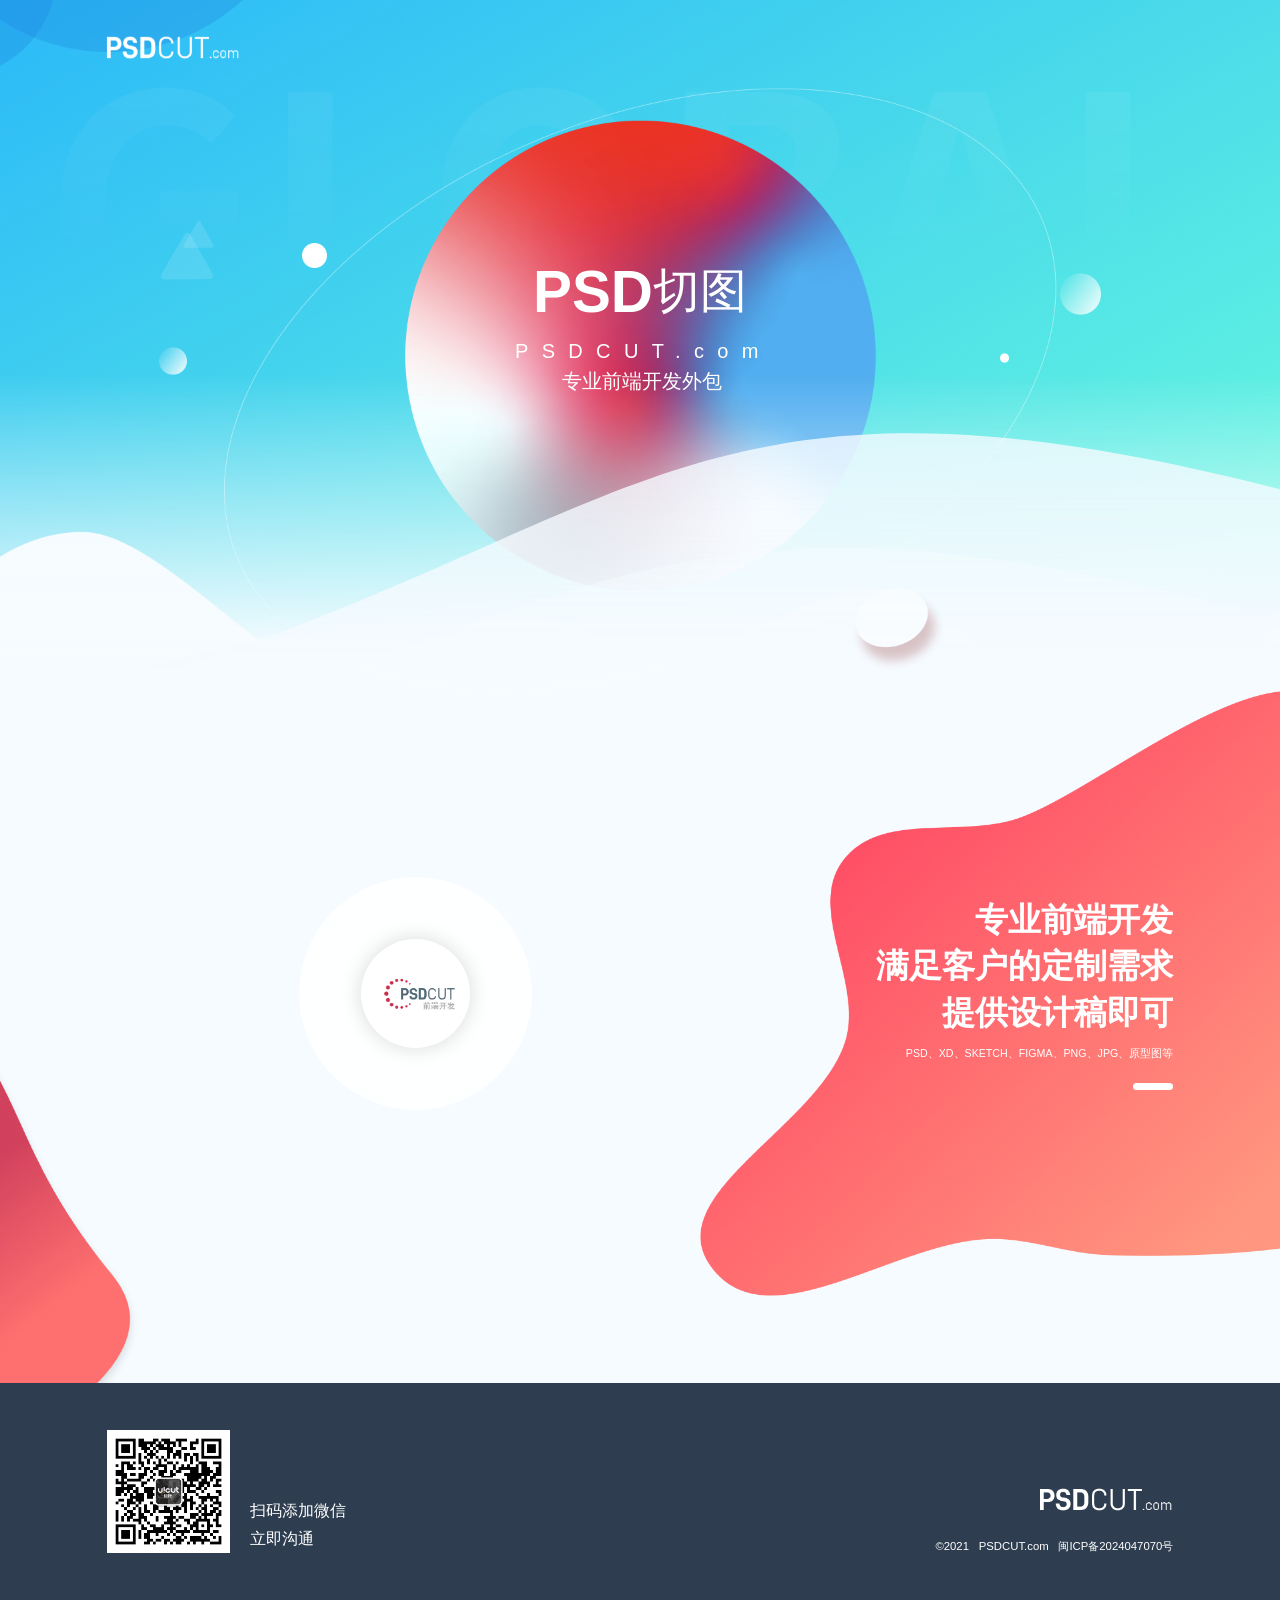
<file: index.html>
<!DOCTYPE html><html><head>
	<meta name="google-adsense-account" content="ca-pub-4845495122111479">
	<!-- GitHub Pages 版本标识 - 2026-05-11 --><meta http-equiv="X-UA-Compatible" content="IE=edge"><meta charset="utf-8"><title>PSDCUT.com - PS切图|PSD切图|前端开发|web前端开发外包</title><meta name="keywords" content="PS切图,PSD切图,切图"><meta name="description" content="承接:PS切图,PSD切图,PC切图,手机网页切图,响应式切图,Bootstrap切图,网页开发,PSD转HTML5,微信小程序前端开发,uniapp前端开发,vue前端开发..."><link rel="stylesheet" href="styles/animate.min.css"><link rel="stylesheet" href="styles/main.css"><meta name="viewport" content="width=device-width,initial-scale=1,minimum-scale=1,maximum-scale=1,user-scalable=no,viewport-fit=cover"><meta name="imagemode" content="force"><meta name="apple-mobile-web-app-capable" content="yes"><meta name="apple-mobile-web-app-status-bar-style" content="black"><meta name="format-detection" content="telephone=no"><meta name="author" content="www.PSDCUT.com"><link rel="shortcut icon" href="favicon.ico"><link rel="apple-touch-icon-precomposed" href=""><meta http-equiv="Pragma" content="no-cache"><meta http-equiv="Expires" content="-1"><script src="js/jquery.min.js"></script></head><body><script>var html=document.querySelector("html");html.style.fontSize=html.offsetWidth/19.2+"px"</script><header><div class="uc-content"><a href="//www.psdcut.com/" alt="PS切图" title="PS切图"><img src="images/logo.png" class="logo" alt=""></a></div></header><div class="uc-section1"><img src="images/bg-side-1.png" alt="" class="bg-side b1"><section class="uc-section1-1"><span class="bg b1"></span> <span class="bg b2"></span> <span class="bg b3"></span> <span class="bg b4"></span> <span class="bg b5"></span> <span class="bg b6"></span> <span class="bg b7"></span> <span class="bg b9"></span><div class="center"><div class="center-bg"></div><div class="center-bg2"></div><div class="con"><h2 class="wow bounceInUp" data-wow-delay="0.5s"><a href="//www.psdcut.com/" alt="PS切图" title="PS切图"><b>PSD</b>切图</a></h2><p class="txt1 wow bounceInUp" data-wow-delay="0.8s">PSDCUT.com</p><p class="txt2 wow bounceInUp" data-wow-delay="1.1s">专业前端开发外包</p></div></div><div class="wave-box"><canvas id="canvas"></canvas></div></section><section class="uc-section1-2"><div class="uc-content"><div class="box"><div class="c1 animate"><img src="images/img1-2-1.png" alt=""></div><div class="c2 animate"></div><div class="c3 animate"></div><div class="c4 animate"></div><div class="radar-box animate"><img src="images/radar.png" class="radar" alt=""></div><div class="t t1 animate"><div class="dot"></div></div><div class="t t2 animate"><div class="dot"></div></div><div class="t t3 animate"><div class="dot"></div></div><div class="t t4 animate"><div class="name">响应式<br><small>bootstrap</small></div><div class="txt">手机、PC一套代码<br>维护方便</div></div><div class="t t5 animate"><div class="dot"></div></div><div class="t t6 animate"><div class="name">微信<br>小程序</div><div class="txt">原生小程序<br>前端开发</div></div><div class="t t7 animate"><div class="dot"></div></div><div class="t t8 animate"><div class="name">uniapp</div><div class="txt">一套代码，多端适用<br>IOS、安卓、手机网页、微信小程序</div></div><div class="t t9 animate"><div class="name">大屏<br>监控</div><div class="txt">数据、图表，PC一屏兼容</div></div><div class="t t10 animate"><div class="dot"></div></div><div class="t t11 animate"><div class="dot"></div></div><div class="t t12 animate"><div class="name">VUE</div><div class="txt">vueCli前端开发</div></div><div class="t t13 animate"><div class="dot"></div></div><div class="t t14 animate"><div class="dot"></div></div><div class="t t15 animate"><div class="name">网页<br>开发</div><div class="txt">PC网页、手机网页</div></div><div class="t t16 animate"></div></div><div class="title wow bounceInRight" data-wow-delay="0.5s">专业前端开发<br>满足客户的定制需求<br>提供设计稿即可<br><small>PSD、XD、SKETCH、FIGMA、PNG、JPG、原型图等</small><div class="line"></div></div></div></section></div><footer><div class="uc-content"><div class="code-box"><img src="images/sjz083.jpg" class="code" alt=""><div class="con"><h4>扫码添加微信<br>立即沟通</h4></div></div><div class="right"><a href="//www.psdcut.com/" alt="PS切图" title="PS切图"><img src="images/logo.png" class="logo" alt=""></a><div class="cpt">&copy;2021 <a href="//www.psdcut.com/" alt="PS切图" title="PS切图">PSDCUT.com</a> <a target="_blank" href="https://beian.miit.gov.cn/" rel="nofollow">闽ICP备2024047070号</a></div></div></div></footer><script src="js/wow.min.js"></script><script src="js/velocity1.5.0.min.js"></script><script src="js/velocity.ui.min.js"></script><script>/msie [6|7|8|9]/i.test(navigator.userAgent)||(new WOW).init();var oldW=$(window).width();function radar(){$(".uc-section1-2 .box").fadeOut(300,function(){$(".uc-section1-2 .box .animate").removeAttr("style"),$(".uc-section1-2 .box").fadeIn(300,function(){var t=200;$(".uc-section1-2 .box .animate:first").velocity("transition.expandIn",500,function(){$(this).next().velocity("transition.expandIn",500,function(){$(this).next().velocity("transition.expandIn",500,function(){$(this).next().velocity("transition.expandIn",500,function(){$(this).next().velocity("transition.fadeIn",800,function(){$(".uc-section1-2 .box .t").eq(0).delay(0).velocity("transition.fadeIn",900),$(".uc-section1-2 .box .t").eq(1).delay(200).velocity("transition.fadeIn",900),$(".uc-section1-2 .box .t").eq(2).delay(400).velocity("transition.fadeIn",900),$(".uc-section1-2 .box .t").eq(3).delay(600).velocity("transition.fadeIn",900),$(".uc-section1-2 .box .t").eq(4).delay(800).velocity("transition.fadeIn",900),$(".uc-section1-2 .box .t").eq(5).delay(1e3).velocity("transition.fadeIn",900),$(".uc-section1-2 .box .t").eq(6).delay(6*t).velocity("transition.fadeIn",900),$(".uc-section1-2 .box .t").eq(7).delay(7*t).velocity("transition.fadeIn",900),$(".uc-section1-2 .box .t").eq(8).delay(8*t).velocity("transition.fadeIn",900),$(".uc-section1-2 .box .t").eq(9).delay(9*t).velocity("transition.fadeIn",900),$(".uc-section1-2 .box .t").eq(10).delay(2e3).velocity("transition.fadeIn",900),$(".uc-section1-2 .box .t").eq(11).delay(2200).velocity("transition.fadeIn",900),$(".uc-section1-2 .box .t").eq(12).delay(2400).velocity("transition.fadeIn",900),$(".uc-section1-2 .box .t").eq(13).delay(2600).velocity("transition.fadeIn",900),$(".uc-section1-2 .box .t").eq(14).delay(2800).velocity("transition.fadeIn",900),$(".uc-section1-2 .box .t").eq(15).delay(3e3).velocity("transition.fadeIn",900,function(){setTimeout(function(){radar()},1e4)})})})})})})})})}$(window).resize(function(){setTimeout(function(){var t=$(window).width();oldW!=t&&location.reload()},30)}),$(window).scroll(function(t){$(document).scrollTop()>$("header").height()?$("header").addClass("fixed"):$("header").removeClass("fixed")}),$("body").on("click",".js_goTop",function(t){t.preventDefault(),$("html,body").animate({scrollTop:0},1e3)}),$(function(){var a=document.getElementById("canvas"),c=a.getContext("2d");a.width=$(window).width(),a.height=.4*$(window).height(),window.requestAnimFrame=window.requestAnimationFrame||window.webkitRequestAnimationFrame||window.mozRequestAnimationFrame||function(t){window.setTimeout(t,1e3/60)};var d=a.height/2.2,s=a.height/1.2,l=0,r=["rgba(246,251,255, 0.2)","rgba(246,251,255, 0.5)","rgba(246,251,255, 0.8)"];!function t(){c.clearRect(0,0,a.width,a.height),l++;for(var e=r.length-1;0<=e;e--){c.fillStyle=r[e];var i=(l+50*e)*Math.PI/180,n=Math.sin(i)*d,o=Math.cos(i)*d;c.beginPath(),c.moveTo(0,s+n),c.bezierCurveTo(a.width/2,s+n-d,a.width/2,s+o-d,a.width,s+o),c.lineTo(a.width,a.height),c.lineTo(0,a.height),c.lineTo(0,s+n),c.closePath(),c.fill()}requestAnimFrame(t)}()}),radar()</script><div style="display:none"><script>var _hmt=_hmt||[];!function(){var e=document.createElement("script");e.src="https://hm.baidu.com/hm.js?3ebc5797ef0c00aa63bc8f8cc1e9fdaf";var t=document.getElementsByTagName("script")[0];t.parentNode.insertBefore(e,t)}()</script></div><script src="//contact.uicut.com/js/uicutContact.js"></script></body></html>
</file>
<file: styles/main.css>
/*!
 * Created by UICUT.com on 2021/01/01.
 * Contact QQ: 215611388
 */@-webkit-keyframes rotate{0%{-webkit-transform:rotate(0);transform:rotate(0)}100%{-webkit-transform:rotate(360deg);transform:rotate(360deg)}}@keyframes rotate{0%{-webkit-transform:rotate(0);transform:rotate(0)}100%{-webkit-transform:rotate(360deg);transform:rotate(360deg)}}@-webkit-keyframes rotate2{0%{-webkit-transform:rotate(0);transform:rotate(0)}100%{-webkit-transform:rotate(-360deg);transform:rotate(-360deg)}}@keyframes rotate2{0%{-webkit-transform:rotate(0);transform:rotate(0)}100%{-webkit-transform:rotate(-360deg);transform:rotate(-360deg)}}@-webkit-keyframes arrowAnimate{from{-webkit-transform:translateY(0px);transform:translateY(0px);opacity:0}to{-webkit-transform:translateY(-15px);transform:translateY(-15px);opacity:1}}@keyframes arrowAnimate{from{-webkit-transform:translateY(0px);transform:translateY(0px);opacity:0}to{-webkit-transform:translateY(-15px);transform:translateY(-15px);opacity:1}}@-webkit-keyframes bounce{0%,20%,53%,80%,100%{-webkit-transition-timing-function:cubic-bezier(0.215, 0.61, 0.355, 1);transition-timing-function:cubic-bezier(0.215, 0.61, 0.355, 1);-webkit-transform:translate3d(0, 0, 0);transform:translate3d(0, 0, 0)}40%,43%{-webkit-transition-timing-function:cubic-bezier(0.755, 0.05, 0.855, 0.06);transition-timing-function:cubic-bezier(0.755, 0.05, 0.855, 0.06);-webkit-transform:translate3d(0, -30px, 0);transform:translate3d(0, -30px, 0)}70%{-webkit-transition-timing-function:cubic-bezier(0.755, 0.05, 0.855, 0.06);transition-timing-function:cubic-bezier(0.755, 0.05, 0.855, 0.06);-webkit-transform:translate3d(0, -15px, 0);transform:translate3d(0, -15px, 0)}90%{-webkit-transform:translate3d(0, -4px, 0);transform:translate3d(0, -4px, 0)}}@keyframes bounce{0%,20%,53%,80%,100%{-webkit-transition-timing-function:cubic-bezier(0.215, 0.61, 0.355, 1);-o-transition-timing-function:cubic-bezier(0.215, 0.61, 0.355, 1);transition-timing-function:cubic-bezier(0.215, 0.61, 0.355, 1);-webkit-transform:translate3d(0, 0, 0);transform:translate3d(0, 0, 0)}40%,43%{-webkit-transition-timing-function:cubic-bezier(0.755, 0.05, 0.855, 0.06);-o-transition-timing-function:cubic-bezier(0.755, 0.05, 0.855, 0.06);transition-timing-function:cubic-bezier(0.755, 0.05, 0.855, 0.06);-webkit-transform:translate3d(0, -30px, 0);transform:translate3d(0, -30px, 0)}70%{-webkit-transition-timing-function:cubic-bezier(0.755, 0.05, 0.855, 0.06);-o-transition-timing-function:cubic-bezier(0.755, 0.05, 0.855, 0.06);transition-timing-function:cubic-bezier(0.755, 0.05, 0.855, 0.06);-webkit-transform:translate3d(0, -15px, 0);transform:translate3d(0, -15px, 0)}90%{-webkit-transform:translate3d(0, -4px, 0);transform:translate3d(0, -4px, 0)}}.uc-bounce{-webkit-animation:bounce 1.2s linear infinite;animation:bounce 1.2s linear infinite}@-webkit-keyframes flash{0%,50%,100%{opacity:1}25%,75%{opacity:0}}@keyframes flash{0%,50%,100%{opacity:1}25%,75%{opacity:0}}.uc-flash{-webkit-animation:flash 1.5s linear infinite;animation:flash 1.5s linear infinite}.uc-upDown{-webkit-animation:upDown 2s linear infinite;animation:upDown 2s linear infinite}@-webkit-keyframes upDown{from{-webkit-transform:translateY(0px);transform:translateY(0px)}50%{-webkit-transform:translateY(-10px);transform:translateY(-10px)}to{-webkit-transform:translateY(0px);transform:translateY(0px)}}@keyframes upDown{from{-webkit-transform:translateY(0px);transform:translateY(0px)}50%{-webkit-transform:translateY(-10px);transform:translateY(-10px)}to{-webkit-transform:translateY(0px);transform:translateY(0px)}}.uc-LR{-webkit-animation:LR 2s linear infinite;animation:LR 2s linear infinite}@-webkit-keyframes LR{from{-webkit-transform:translateX(0px);transform:translateX(0px)}to{-webkit-transform:translateX(400px);transform:translateX(400px)}}@keyframes LR{from{-webkit-transform:translateX(0px);transform:translateX(0px)}to{-webkit-transform:translateX(400px);transform:translateX(400px)}}.uc-breath{-webkit-animation:breath 2s linear infinite;animation:breath 2s linear infinite}@-webkit-keyframes breath{from{opacity:1}50%{opacity:.11}to{opacity:1}}@keyframes breath{from{opacity:1}50%{opacity:.11}to{opacity:1}}html{line-height:1.15;-webkit-text-size-adjust:100%}body{margin:0}main{display:block}h1{font-size:2em;margin:0.67em 0}hr{-webkit-box-sizing:content-box;box-sizing:content-box;height:0;overflow:visible}pre{font-family:monospace,monospace;font-size:1em}a{background-color:transparent}abbr[title]{border-bottom:none;text-decoration:underline;-webkit-text-decoration:underline dotted;text-decoration:underline dotted}b,strong{font-weight:bolder}code,kbd,samp{font-family:monospace,monospace;font-size:1em}small{font-size:80%}sub,sup{font-size:75%;line-height:0;position:relative;vertical-align:baseline}sub{bottom:-0.25em}sup{top:-0.5em}img{border-style:none}button,input,optgroup,select,textarea{font-family:inherit;font-size:100%;line-height:1.15;margin:0}button,input{overflow:visible}button,select{text-transform:none}button,[type="button"],[type="reset"],[type="submit"]{-webkit-appearance:button}button::-moz-focus-inner,[type="button"]::-moz-focus-inner,[type="reset"]::-moz-focus-inner,[type="submit"]::-moz-focus-inner{border-style:none;padding:0}button:-moz-focusring,[type="button"]:-moz-focusring,[type="reset"]:-moz-focusring,[type="submit"]:-moz-focusring{outline:1px dotted ButtonText}fieldset{padding:0.35em 0.75em 0.625em}legend{-webkit-box-sizing:border-box;box-sizing:border-box;color:inherit;display:table;max-width:100%;padding:0;white-space:normal}progress{vertical-align:baseline}textarea{overflow:auto}[type="checkbox"],[type="radio"]{-webkit-box-sizing:border-box;box-sizing:border-box;padding:0}[type="number"]::-webkit-inner-spin-button,[type="number"]::-webkit-outer-spin-button{height:auto}[type="search"]{-webkit-appearance:textfield;outline-offset:-2px}[type="search"]::-webkit-search-decoration{-webkit-appearance:none}::-webkit-file-upload-button{-webkit-appearance:button;font:inherit}details{display:block}summary{display:list-item}template{display:none}[hidden]{display:none}html{-webkit-box-sizing:border-box;box-sizing:border-box;font-family:Helvetica,Verdana,"微软雅黑","Hiragino Sans GB","Hiragino Sans GB W3","宋体",Arial,sans-serif;-webkit-text-size-adjust:none}*,*::before,*::after{-webkit-box-sizing:inherit;box-sizing:inherit}body{font-size:.14rem;color:#414141;background:#ebf7ff;min-width:16rem;min-height:100vh}body::-webkit-scrollbar{width:.1rem;height:.1rem;background-color:#ddd;border-radius:.1rem}body::-webkit-scrollbar-track{border-radius:.05rem;background-color:#ddd}body::-webkit-scrollbar-thumb{border-radius:.05rem;background-color:rgba(206,44,75,0.6)}body::-webkit-scrollbar-thumb:hover{background:rgba(206,44,75,0.6);-webkit-transition:0.3s ease-in-out;transition:0.3s ease-in-out}table{border-collapse:collapse;border-spacing:0;empty-cells:show;font-size:inherit}article,aside,details,figcaption,figure,footer,header,hgroup,main,nav,section,summary,audio,canvas,progress,video,body,div,address,blockquote,iframe,ul,ol,dl,dt,dd,li,dl,h1,h2,h3,h4,h5,h6,p,a,pre,table,caption,th,td,form,legend,fieldset,input,button,select,textarea{margin:0;padding:0;font-weight:normal;font-style:normal;font-family:inherit;-webkit-box-sizing:border-box;box-sizing:border-box}ul,li,ol{list-style:none;line-height:normal}i,address,cite,dfn,em,var{font-style:normal}input[type=date]{outline:none;border:none}a{text-decoration:none;color:#414141;background-color:transparent;-webkit-text-decoration-skip:objects;-webkit-tap-highlight-color:rgba(0,0,0,0)}a:active,a:hover,a:focus{color:#CE2C4B;outline-width:0}video{border:none;outline:none;display:block;width:100%}img,input[type=text],input[type=submit],input[type=password],textarea,select,button,footer,header{-webkit-transition:all 0.3s linear;-o-transition:all 0.3s linear;transition:all 0.3s linear}input[type=file]{cursor:pointer}::-moz-selection{background:#CE2C4B;color:#fff}::selection{background:#CE2C4B;color:#fff}::-moz-selection{background:#CE2C4B;color:#fff}img{width:auto;max-width:100%;-ms-interpolation-mode:bicubic}.uc-content{width:16rem;margin-left:auto;margin-right:auto}.uc-show{display:block !important}.uc-hide{display:none !important}.uc-h98{width:100%;height:.98rem}.uc-bg{background-color:#f6f6f6}.uc-b{font-weight:bold}.uc-small{font-size:.875em}.uc-big{font-size:1.25em}.uc-ma{margin-left:auto;margin-right:auto}.uc-lineCenter{text-decoration:line-through}.uc-del{text-decoration:line-through;color:#8F97B4;margin-left:.2rem}.uc-del:first-child{margin-left:0}.animate,.uc-animate,.uc-revealOnScroll{opacity:0}.uc-left{float:left}.uc-right{float:right}.uc-underline{text-decoration:underline !important}.uc-tLeft{text-align:left !important}.uc-tCenter{text-align:center !important}.uc-tRight{text-align:right !important}.uc-icon16{width:.16rem;height:.16rem}.uc-icon20{width:.2rem;height:.2rem}.uc-icon24{width:.24rem;height:.24rem}.uc-icon28{width:.28rem;height:.28rem}.uc-icon32{width:.32rem;height:.32rem}.uc-icon36{width:.36rem;height:.36rem}.uc-icon40{width:.4rem;height:.4rem}.uc-icon44{width:.44rem;height:.44rem}.uc-icon48{width:.48rem;height:.48rem}.uc-icon50{width:.5rem;height:.5rem}.uc-icon64{width:.64rem;height:.64rem}.uc-icon70{width:.7rem;height:.7rem}.uc-icon80{width:.8rem;height:.8rem}.uc-icon90{width:.9rem;height:.9rem}.uc-icon100{width:1rem;height:1rem}.uc-icon120{width:1.2rem;height:1.2rem}.uc-icon150{width:1.5rem;height:1.5rem}.uc-icon200{width:2rem;height:2rem}@font-face{font-family:"uc-font";src:url("../fonts/iconfont.eot?t=1584354732377");src:url("../fonts/iconfont.eot?t=1584354732377#iefix") format("embedded-opentype"),url("[data-uri]") format("woff2"),url("../fonts/iconfont.woff?t=1584354732377") format("woff"),url("../fonts/iconfont.ttf?t=1584354732377") format("truetype"),url("../fonts/iconfont.svg?t=1584354732377#uc-font") format("svg")}.uc-font{font-family:"uc-font" !important;line-height:inherit;font-size:inherit;font-weight:inherit;font-style:inherit;-webkit-font-smoothing:antialiased;-moz-osx-font-smoothing:grayscale}.uc-checkbox-circle:before{content:"\e624"}.uc-checkbox-circle-on:before{content:"\e64f"}.uc-checkbox:before{content:"\e684"}.uc-checkbox-on:before{content:"\e67d"}.uc-checkbox-on-plain:before{content:"\e683"}.uc-radio-on:before{content:"\e7b3"}.uc-radio:before{content:"\e7b5"}.uc-arrow-left:before{content:"\e75b"}.uc-arrow-right:before{content:"\e75c"}.uc-arrow-right2:before{content:"\e6ae"}.uc-arrow-left2:before{content:"\e6d6"}.uc-arrow-down:before{content:"\e615"}.uc-arrow-top:before{content:"\e75d"}.uc-arrow-down2:before{content:"\e6a4"}.uc-arrow-top2:before{content:"\e6b2"}.uc-menu:before{content:"\e6a9"}.uc-close:before{content:"\e67f"}.uc-search:before{content:"\e66f"}.uc-add:before{content:"\e672"}.uc-reduce:before{content:"\e614"}.uc-next:before{content:"\e60c"}.uc-prev:before{content:"\e605"}.uc-arrow{position:relative;padding-right:.3rem}.uc-arrow:after{content:'\e75c';font-family:'uc-font';font-size:1.4em;right:-.1rem;position:absolute;top:50%;-webkit-transform:translateY(-50%);-ms-transform:translateY(-50%);transform:translateY(-50%)}.uc-arrow.arrow-gray:after{color:#8F97B4}.uc-flex{display:-webkit-box;display:-ms-flexbox;display:flex;-webkit-box-align:center;-ms-flex-align:center;align-items:center;-webkit-box-pack:justify;-ms-flex-pack:justify;justify-content:space-between;-ms-flex-wrap:wrap;flex-wrap:wrap}.uc-flex.start{-webkit-box-pack:start;-ms-flex-pack:start;justify-content:flex-start}.uc-flex.end{-webkit-box-pack:end;-ms-flex-pack:end;justify-content:flex-end}.uc-flex.center{-webkit-box-pack:center;-ms-flex-pack:center;justify-content:center}.uc-flex-col{display:-webkit-box;display:-ms-flexbox;display:flex;-ms-flex-line-pack:center;align-content:center;-webkit-box-pack:justify;-ms-flex-pack:justify;justify-content:space-between;-webkit-box-orient:vertical;-webkit-box-direction:normal;-ms-flex-direction:column;flex-direction:column}.uc-flex-col.start{-ms-flex-line-pack:start;align-content:start;-webkit-box-pack:start;-ms-flex-pack:start;justify-content:flex-start}.uc-flex-col.end{-ms-flex-line-pack:end;align-content:end;-webkit-box-pack:end;-ms-flex-pack:end;justify-content:flex-end}.uc-flex-col.center{-ms-flex-line-pack:center;align-content:center;-webkit-box-pack:center;-ms-flex-pack:center;justify-content:center}textarea{min-height:1.2rem;height:auto;-webkit-box-sizing:border-box !important;box-sizing:border-box !important;width:100%}input:-moz-placeholder{color:#ddd}::-webkit-input-placeholder{color:#ddd}input[type=text],input[type=password]{-webkit-appearance:none}[type=submit]{outline:none}[type=submit]:hover{opacity:.8}button{margin:0;padding:0;background:none;line-height:inherit;font-size:inherit;border:none;color:inherit;appearance:none;-webkit-appearance:none;-moz-appearance:none;-ms-appearance:none;-o-appearance:none}button:after{display:none}.uc-input,.uc-select,.uc-button,.uc-textarea{width:100%;border:#eee 1px solid;outline:none;height:.8rem;line-height:.78rem;border-radius:.1rem;padding:0 .1rem}.uc-input:hover,.uc-input:focus,.uc-select:hover,.uc-select:focus,.uc-button:hover,.uc-button:focus,.uc-textarea:hover,.uc-textarea:focus{border-color:#CE2C4B}.uc-btn{cursor:pointer;outline:none;-webkit-transition:all .3s linear;-o-transition:all .3s linear;transition:all .3s linear;display:-webkit-box;display:-ms-flexbox;display:flex;-ms-flex-wrap:wrap;flex-wrap:wrap;-webkit-box-pack:center;-ms-flex-pack:center;justify-content:center;-webkit-box-align:center;-ms-flex-align:center;align-items:center;height:.8rem;border-radius:.1rem;padding:0 .1rem}.uc-btn img{margin-right:.1rem}.uc-btn:hover{opacity:.8;color:#fff}.uc-btn.red{background-color:#CE2C4B;border:#CE2C4B 1px solid;color:#fff}.uc-btn.red-linear{background:-webkit-gradient(linear, left top, right top, from(rgba(206,44,75,0.7)), to(#CE2C4B));background:-webkit-linear-gradient(left, rgba(206,44,75,0.7) 0%, #CE2C4B 100%);background:-o-linear-gradient(left, rgba(206,44,75,0.7) 0%, #CE2C4B 100%);background:linear-gradient(to right, rgba(206,44,75,0.7) 0%, #CE2C4B 100%);color:#fff}.uc-btn.red-plain{color:#CE2C4B;border:#CE2C4B 1px solid}.uc-btn.red-plain:hover{opacity:1;background-color:#CE2C4B;color:#fff}.uc-btn.white{background-color:#fff;border:#fff 1px solid;color:#CE2C4B}.uc-btn.white-linear{background:-webkit-gradient(linear, left top, right top, from(rgba(255,255,255,0.7)), to(#fff));background:-webkit-linear-gradient(left, rgba(255,255,255,0.7) 0%, #fff 100%);background:-o-linear-gradient(left, rgba(255,255,255,0.7) 0%, #fff 100%);background:linear-gradient(to right, rgba(255,255,255,0.7) 0%, #fff 100%);color:#414141}.uc-btn.white-plain{color:#fff;border:#fff 1px solid}.uc-btn.white-plain:hover{opacity:1;background-color:#fff;color:#414141}.uc-btn.gray{background-color:#8F97B4;border:#8F97B4 1px solid;color:#fff}.uc-btn.gray-linear{background:-webkit-gradient(linear, left top, right top, from(rgba(143,151,180,0.7)), to(#8F97B4));background:-webkit-linear-gradient(left, rgba(143,151,180,0.7) 0%, #8F97B4 100%);background:-o-linear-gradient(left, rgba(143,151,180,0.7) 0%, #8F97B4 100%);background:linear-gradient(to right, rgba(143,151,180,0.7) 0%, #8F97B4 100%);color:#fff}.uc-btn.gray-plain{color:#8F97B4;border:#8F97B4 1px solid}.uc-btn.gray-plain:hover{opacity:1;background-color:#8F97B4;color:#fff}.uc-btn img{margin-right:.1rem}.uc-phColor{color:#ddd}.uc-red{color:#CE2C4B !important}.uc-white{color:#fff !important}.uc-gray{color:#8F97B4 !important}.uc-tag{display:inline-block;border-radius:.03rem;padding:0 .05rem}.uc-tag:empty{display:none}.uc-tag.red{background-color:#CE2C4B;color:#fff}.uc-tag.white{background-color:#fff;color:#414141}.uc-tag.gray{background-color:rgba(143,151,180,0.4);color:#fff}.g-filter{display:-webkit-box;display:-ms-flexbox;display:flex;-ms-flex-wrap:wrap;flex-wrap:wrap;-webkit-box-pack:start;-ms-flex-pack:start;justify-content:flex-start;-webkit-box-align:center;-ms-flex-align:center;align-items:center}.g-filter .item{line-height:1.4rem;font-size:.4rem;height:1.4rem;color:#506976;font-weight:bold;-webkit-box-sizing:border-box;box-sizing:border-box;margin-left:1rem}.g-filter .item:first-child{margin-left:0}.g-filter .item.on{color:#CE2C4B;position:relative;font-size:.6rem}.g-filter .item.on:after{content:'';width:1rem;border-radius:.1rem;height:.1rem;background-color:#CE2C4B;position:absolute;left:0;bottom:0}.g-filterBD .tab-con{display:none}.g-filterBD .tab-con:first-child{display:block}@media screen and (max-height: 700px){.g-filter .item{line-height:1rem;font-size:.3rem;height:1rem}.g-filter .item.on{font-size:.4rem}}footer{background-color:#2E3E50;color:#fff;padding:.7rem 0}footer .uc-content{display:-webkit-box;display:-ms-flexbox;display:flex;-ms-flex-wrap:wrap;flex-wrap:wrap;-webkit-box-pack:justify;-ms-flex-pack:justify;justify-content:space-between;-webkit-box-align:end;-ms-flex-align:end;align-items:flex-end}footer .code-box{display:-webkit-box;display:-ms-flexbox;display:flex;-ms-flex-wrap:wrap;flex-wrap:wrap;-webkit-box-pack:justify;-ms-flex-pack:justify;justify-content:space-between;-webkit-box-align:end;-ms-flex-align:end;align-items:flex-end}footer .code-box p{font-size:.24rem;color:#C7C7C7}footer .code-box h4{font-size:.24rem;line-height:.42rem}footer .code-box .uc-btn{font-size:.24rem;width:2rem}footer .code-box .uc-btn img{margin-right:0;margin-left:.2rem}footer .code{width:1.85rem;height:1.85rem;margin-right:.3rem;overflow:hidden}footer .right{text-align:right}footer .logo{width:2rem;display:block;margin-left:auto}footer .img-box{display:none;width:1.85rem;height:1.85rem;position:absolute;left:50%;-webkit-transform:translateX(-50%);-ms-transform:translateX(-50%);transform:translateX(-50%);bottom:.7rem;background-color:#fff;z-index:99 !important;padding:.05rem}footer .img-box:after{content:'\e6a4';font-family:'uc-font';font-size:1.4em;bottom:-.25rem;color:#fff;font-size:.4rem;position:absolute;left:50%;-webkit-transform:translateX(-50%);-ms-transform:translateX(-50%);transform:translateX(-50%)}footer .cpt{text-align:right;font-size:.17rem;margin-top:.4rem}footer .cpt a,footer .cpt span{color:#fff;margin-left:.1rem}footer .cpt a{-webkit-transition:all .3s linear;-o-transition:all .3s linear;transition:all .3s linear}footer .cpt a:hover{color:#CE2C4B}.g-fixedSideOperate{position:fixed;top:50%;-webkit-transform:translateY(-50%);-ms-transform:translateY(-50%);transform:translateY(-50%);z-index:888;right:30px;width:70px}.g-fixedSideOperate .list{border:#eee 1px solid;border-radius:8px;background-color:#fff}.g-fixedSideOperate .list li{position:relative;margin-top:1px}.g-fixedSideOperate .list li:first-child{margin-top:0}.g-fixedSideOperate .list li:hover .item{color:#fff}.g-fixedSideOperate .list li:hover .i1{display:none}.g-fixedSideOperate .list li:hover .i2{display:block}.g-fixedSideOperate .list li:hover .box{display:block}.g-fixedSideOperate .list .item{width:68px;border-radius:8px;height:62px;display:-webkit-box;display:-ms-flexbox;display:flex;-ms-flex-wrap:wrap;flex-wrap:wrap;-webkit-box-orient:vertical;-webkit-box-direction:normal;-ms-flex-direction:column;flex-direction:column;-webkit-box-pack:center;-ms-flex-pack:center;justify-content:center;text-align:center;font-size:12px;-webkit-transition:all .3s linear;-o-transition:all .3s linear;transition:all .3s linear;cursor:pointer}.g-fixedSideOperate .list .item:hover{background-color:#CE2C4B;color:#414141}.g-fixedSideOperate .list img{display:block;margin:0 auto 5px}.g-fixedSideOperate .list .i2{display:none}.g-fixedSideOperate .box{display:none;position:absolute;top:50%;-webkit-transform:translateY(-50%);-ms-transform:translateY(-50%);transform:translateY(-50%);right:80px;border-radius:8px;background-color:#fff;-webkit-box-shadow:0 .1rem .4rem 0 rgba(0,0,0,0.15);box-shadow:0 .1rem .4rem 0 rgba(0,0,0,0.15)}.g-fixedSideOperate .box:after{content:'\e6ae';font-family:'uc-font';font-size:1.4em;right:-.08rem;position:absolute;top:50%;-webkit-transform:translateY(-50%);-ms-transform:translateY(-50%);transform:translateY(-50%);color:#fff}.g-fixedSideOperate .box-tel{border-radius:8px;width:160px;padding:10px;text-align:center;font-size:12px}.g-fixedSideOperate .box-tel .number{font-size:18px;margin-top:5px}.g-fixedSideOperate .box-code{width:165px;border-radius:5px;height:165px}.g-fixedSideOperate .box-code:after{right:-.1rem}.g-fixedSideOperate .box-code img{width:165px;border-radius:5px;height:165px;overflow:hidden;display:block}.g-fixedSideOperate .g-goTop{width:52px;border-radius:100%;height:52px;border:#eee 1px solid;background-color:#fff;color:#ccc;position:absolute;left:50%;-webkit-transform:translateX(-50%);-ms-transform:translateX(-50%);transform:translateX(-50%);bottom:-70px;font-size:30px;text-align:center;line-height:50px;-webkit-transition:all .3s linear;-o-transition:all .3s linear;transition:all .3s linear}.g-fixedSideOperate .g-goTop:after{content:'';width:1px;height:18px;background-color:#eee;position:absolute;left:50%;-webkit-transform:translateX(-50%);-ms-transform:translateX(-50%);transform:translateX(-50%);top:-18px}.g-fixedSideOperate .g-goTop:hover{background-color:#CE2C4B;color:#fff}header{position:fixed;z-index:99;top:0;width:100%;padding:.5rem 0 .3rem}header .logo{display:block;width:2rem}header .uc-content{display:-webkit-box;display:-ms-flexbox;display:flex;-ms-flex-wrap:wrap;flex-wrap:wrap;-webkit-box-pack:justify;-ms-flex-pack:justify;justify-content:space-between;-webkit-box-align:center;-ms-flex-align:center;align-items:center}header .uc-btn{font-size:.18rem;font-weight:bold;width:1.6rem;border-radius:.5rem;height:.5rem;-webkit-box-shadow:0 .1rem .4rem 0 rgba(0,0,0,0.15);box-shadow:0 .1rem .4rem 0 rgba(0,0,0,0.15)}header.fixed{background:url("images/bg1.png") center top no-repeat;background-size:19.2rem auto;padding-top:.2rem;padding-bottom:.2rem}/*!
* -----------------------------------------------------------------------------------------------------------------------------------------------------
* ---------------------------------------------                            各页面样式                           ----------------------------------------
* -----------------------------------------------------------------------------------------------------------------------------------------------------
* --------------------------------------------- 						 可拆分到独立页面中， 					---------------------------------------
* --------------------------------------------- 		  如无必要，别拆。方便后期配合开发新页面或维护修改 			---------------------------------------
* -----------------------------------------------------------------------------------------------------------------------------------------------------
*/.uc-section1{position:relative;z-index:9;min-height:20.75rem;overflow:hidden;background-color:#f6fbff}.uc-section1 .bg-side{position:absolute}.uc-section1 .bg-side.b1{width:2.08rem;height:5.97rem;left:0;top:16rem}@media screen and (max-height: 700px){.uc-section1{min-height:93.75rem}.uc-section1 .bg-side.b6{width:3.45rem;height:7.35rem;right:0;top:90.8rem}}.uc-section1-1{position:relative;z-index:9;min-height:10rem;background:url("images/bg1.png") center top no-repeat;background-size:19.2rem auto}.uc-section1-1 .bg{position:absolute;background:url("images/bg1-1.png") center center no-repeat;background-size:100% 100%}.uc-section1-1 .bg.b1{width:17.41rem;height:3.47rem;position:absolute;left:50%;-webkit-transform:translateX(-50%);-ms-transform:translateX(-50%);transform:translateX(-50%);top:1.3rem}.uc-section1-1 .bg.b2{width:12.5rem;height:9.05rem;position:absolute;left:50%;-webkit-transform:translateX(-50%);-ms-transform:translateX(-50%);transform:translateX(-50%);top:1.32rem;background-image:url("images/bg1-2.png");-webkit-animation:breath 6s linear infinite;animation:breath 6s linear infinite}.uc-section1-1 .bg.b3{width:1.07rem;height:1.24rem;right:50%;margin-right:6.3rem;top:3.3rem;background-image:url("images/bg1-3.png");-webkit-animation:breath 2s linear infinite;animation:breath 2s linear infinite}.uc-section1-1 .bg.b4{width:.41rem;height:.42rem;right:50%;margin-right:6.8rem;top:5.2rem;background-image:url("images/bg1-4.png");-webkit-animation:breath 3s linear infinite;animation:breath 3s linear infinite}.uc-section1-1 .bg.b5{width:.37rem;height:.37rem;right:50%;margin-right:4.7rem;top:3.65rem;background-image:url("images/bg1-5.png");-webkit-animation:breath 4.5s linear infinite;animation:breath 4.5s linear infinite}.uc-section1-1 .bg.b6{width:.61rem;height:.62rem;left:50%;margin-left:6.3rem;top:4.1rem;background-image:url("images/bg1-6.png");-webkit-animation:breath 5.5s linear infinite;animation:breath 5.5s linear infinite}.uc-section1-1 .bg.b7{width:.14rem;height:.15rem;left:50%;margin-left:5.4rem;top:5.3rem;background-image:url("images/bg1-7.png");-webkit-animation:breath 4s linear infinite;animation:breath 4s linear infinite}.uc-section1-1 .bg.b9{width:1.45rem;height:1.28rem;left:50%;margin-left:3.15rem;bottom:-.1rem;background-image:url("images/bg1-9.png");z-index:299;-webkit-animation:breath 4.5s linear infinite;animation:breath 4.5s linear infinite}.uc-section1-1 .center{position:absolute;left:50%;-webkit-transform:translateX(-50%);-ms-transform:translateX(-50%);transform:translateX(-50%);top:1.8rem;width:7.06rem;border-radius:100%;height:7.06rem;z-index:18}.uc-section1-1 .center .con{position:absolute;left:50%;-webkit-transform:translateX(-50%);-ms-transform:translateX(-50%);transform:translateX(-50%);top:2rem;width:100%;text-align:center;color:#fff}.uc-section1-1 .center .con a{color:#fff}.uc-section1-1 .center .con h2{font-size:.7rem;font-weight:bold;margin-bottom:.3rem}.uc-section1-1 .center .con h2 b{font-size:1.25em;position:relative;top:.075rem}.uc-section1-1 .center .con p{font-size:.3rem;padding-left:.06rem;margin-bottom:.1rem}.uc-section1-1 .center .con .txt1{font-weight:lighter;letter-spacing:.2rem;padding-left:.1rem}.uc-section1-1 .center-bg,.uc-section1-1 .center-bg2{width:100%;height:100%;background:url("images/bg1-8.png") center center no-repeat;background-size:100% 100%}.uc-section1-1 .center-bg{-webkit-animation:rotate 12s linear infinite;animation:rotate 12s linear infinite;-webkit-transform-origin:50%;-ms-transform-origin:50%;transform-origin:50%}.uc-section1-1 .center-bg2{-webkit-animation:rotate2 24s linear infinite;animation:rotate2 24s linear infinite;-webkit-transform-origin:50%;-ms-transform-origin:50%;transform-origin:50%;opacity:.3;position:absolute;left:0;top:0}.uc-section1-1 .wave-box{position:absolute;left:50%;-webkit-transform:translateX(-50%);-ms-transform:translateX(-50%);transform:translateX(-50%);bottom:0;height:4.4rem;width:100%;z-index:199;background:-webkit-gradient(linear, left top, left bottom, from(transparent), color-stop(95%, #f6fbff), to(#f6fbff));background:-webkit-linear-gradient(top, transparent 0%, #f6fbff 95%, #f6fbff 100%);background:-o-linear-gradient(top, transparent 0%, #f6fbff 95%, #f6fbff 100%);background:linear-gradient(to bottom, transparent 0%, #f6fbff 95%, #f6fbff 100%)}.uc-section1-1 canvas{width:100%;height:40vh;display:block;position:absolute;left:50%;-webkit-transform:translateX(-50%);-ms-transform:translateX(-50%);transform:translateX(-50%);bottom:0}.uc-section1-2{position:relative;z-index:9;background:url("images/bg1-2-1.png") right center no-repeat;background-size:8.7rem auto}.uc-section1-2 .uc-content{min-height:9.8rem;display:-webkit-box;display:-ms-flexbox;display:flex;-ms-flex-wrap:wrap;flex-wrap:wrap;-webkit-box-pack:justify;-ms-flex-pack:justify;justify-content:space-between;-webkit-box-align:center;-ms-flex-align:center;align-items:center}.uc-section1-2 .title{font-size:.5rem;line-height:.7rem;margin-bottom:.8rem;font-weight:bold;color:#fff;text-align:right;padding-top:1rem}.uc-section1-2 .title .line{width:.6rem;border-radius:.1rem;height:.1rem;background-color:#fff;margin:0 0 .2rem auto}.uc-section1-2 .title small{font-size:.16rem;line-height:1.5em;font-weight:lighter;top:-.2rem;position:relative}.uc-section1-2 .box{width:7.26rem;border-radius:100%;height:7.26rem;position:relative;margin-left:1rem}.uc-section1-2 .box .c1,.uc-section1-2 .box .c2,.uc-section1-2 .box .c3,.uc-section1-2 .box .c4,.uc-section1-2 .box .radar-box,.uc-section1-2 .box .radar{position:absolute;left:50%;top:50%}.uc-section1-2 .box .c1{width:1.64rem;border-radius:100%;height:1.64rem;background-color:#fff;margin-left:-.82rem;margin-top:-.82rem;-webkit-box-shadow:0 0 0.32rem 0 rgba(0,0,0,0.15);box-shadow:0 0 0.32rem 0 rgba(0,0,0,0.15);z-index:9}.uc-section1-2 .box .c1 img{display:block;width:100%;height:100%}.uc-section1-2 .box .c2{width:3.5rem;border-radius:100%;height:3.5rem;background-color:rgba(255,255,255,0.9);margin-left:-1.75rem;margin-top:-1.75rem;z-index:8}.uc-section1-2 .box .c3{width:5.18rem;border-radius:100%;height:5.18rem;background-color:rgba(176,188,197,0.19);margin-left:-2.59rem;margin-top:-2.59rem;z-index:7}.uc-section1-2 .box .c4,.uc-section1-2 .box .radar-box,.uc-section1-2 .box .radar{width:7.26rem;border-radius:100%;height:7.26rem;margin-left:-3.63rem;margin-top:-3.63rem}.uc-section1-2 .box .c4{border:rgba(80,105,118,0.1) 1px solid;z-index:6}.uc-section1-2 .box .radar-box{z-index:19}.uc-section1-2 .box .radar{-webkit-animation:rotate2 3s linear infinite;animation:rotate2 3s linear infinite;-webkit-transform-origin:50%;-ms-transform-origin:50%;transform-origin:50%}.uc-section1-2 .box .t{position:absolute;border-radius:100%;z-index:39;width:.92rem;border-radius:100%;height:.92rem}.uc-section1-2 .box .t1{width:.22rem;border-radius:100%;height:.22rem;left:2.9rem;top:4.06rem}.uc-section1-2 .box .t2{width:.08rem;border-radius:100%;height:.08rem;left:2.37rem;top:2.32rem}.uc-section1-2 .box .t3{width:.1rem;border-radius:100%;height:.1rem;left:2.5rem;top:4.95rem}.uc-section1-2 .box .t3 .dot{background-color:#CE2C4B}.uc-section1-2 .box .t4{left:5rem;top:3rem}.uc-section1-2 .box .t5{width:.22rem;border-radius:100%;height:.22rem;left:1.3rem;top:2.21rem}.uc-section1-2 .box .t5 .dot{background-color:#CE2C4B}.uc-section1-2 .box .t6{left:1.5rem;top:5.44rem}.uc-section1-2 .box .t7{width:.22rem;border-radius:100%;height:.22rem;left:5.94rem;top:2.6rem}.uc-section1-2 .box .t7 .dot{background-color:#CE2C4B}.uc-section1-2 .box .t8{left:1.06rem;top:.28rem}.uc-section1-2 .box .t9{left:-.46rem;top:3.55rem}.uc-section1-2 .box .t10{width:.22rem;border-radius:100%;height:.22rem;left:.54rem;top:5.6rem}.uc-section1-2 .box .t10 .dot{background-color:#CE2C4B}.uc-section1-2 .box .t11{width:.22rem;border-radius:100%;height:.22rem;left:3.4rem;top:7.13rem}.uc-section1-2 .box .t12{left:4.92rem;top:6.35rem}.uc-section1-2 .box .t13{width:.22rem;border-radius:100%;height:.22rem;left:6.5rem;top:5.6rem}.uc-section1-2 .box .t14{width:.1rem;border-radius:100%;height:.1rem;left:7.2rem;top:3.5rem}.uc-section1-2 .box .t14 .dot{background-color:#CE2C4B}.uc-section1-2 .box .t15{left:5.53rem;top:.2rem}.uc-section1-2 .box .t16{width:.3rem;border-radius:100%;height:.3rem;left:3.33rem;top:-.12rem}.uc-section1-2 .box .t4,.uc-section1-2 .box .t6,.uc-section1-2 .box .t8,.uc-section1-2 .box .t9,.uc-section1-2 .box .t12,.uc-section1-2 .box .t15{color:#fff;text-align:center;font-size:.2rem}.uc-section1-2 .box .name{width:100%;height:100%;border-radius:100%;display:-webkit-box;display:-ms-flexbox;display:flex;-ms-flex-wrap:wrap;flex-wrap:wrap;-webkit-box-orient:vertical;-webkit-box-direction:normal;-ms-flex-direction:column;flex-direction:column;-webkit-box-pack:center;-ms-flex-pack:center;justify-content:center;background-color:#506976;-webkit-box-shadow:0 0.4rem 0.72rem 0 rgba(58,172,255,0.16);box-shadow:0 0.4rem 0.72rem 0 rgba(58,172,255,0.16)}.uc-section1-2 .box .txt{background-color:#fff;position:absolute;left:50%;-webkit-transform:translateX(-50%);-ms-transform:translateX(-50%);transform:translateX(-50%);border-radius:.1rem;color:#506976;padding:.05rem;line-height:.24rem;top:1.1rem;font-size:.16rem;text-align:center}.uc-section1-2 .box .t4 .txt{width:1.7rem}.uc-section1-2 .box .t6 .txt{width:1.2rem}.uc-section1-2 .box .t8 .txt{width:2.8rem}.uc-section1-2 .box .t9 .txt{width:2.2rem}.uc-section1-2 .box .t12 .txt{width:1.5rem}.uc-section1-2 .box .t15 .txt{width:1.6rem}.uc-section1-2 .box .dot{width:100%;height:100%;border-radius:100%;background-color:#506976}.uc-section1-2 .box .t1 .dot{-webkit-animation:breath 2s linear infinite;animation:breath 2s linear infinite}.uc-section1-2 .box .t2 .dot{-webkit-animation:breath 2.2s linear infinite;animation:breath 2.2s linear infinite}.uc-section1-2 .box .t3 .dot{-webkit-animation:breath 2.4s linear infinite;animation:breath 2.4s linear infinite}.uc-section1-2 .box .t5 .dot{-webkit-animation:breath 2.3s linear infinite;animation:breath 2.3s linear infinite}.uc-section1-2 .box .t7 .dot{-webkit-animation:breath 2.5s linear infinite;animation:breath 2.5s linear infinite}.uc-section1-2 .box .t10 .dot{-webkit-animation:breath 2.1s linear infinite;animation:breath 2.1s linear infinite}.uc-section1-2 .box .t11 .dot{-webkit-animation:breath 2.6s linear infinite;animation:breath 2.6s linear infinite}.uc-section1-2 .box .t13 .dot{-webkit-animation:breath 2.8s linear infinite;animation:breath 2.8s linear infinite}.uc-section1-2 .box .t14 .dot{-webkit-animation:breath 2.7s linear infinite;animation:breath 2.7s linear infinite}@media screen and (max-height: 700px){.uc-section1-2 .img-box{width:8rem}}
</file>
